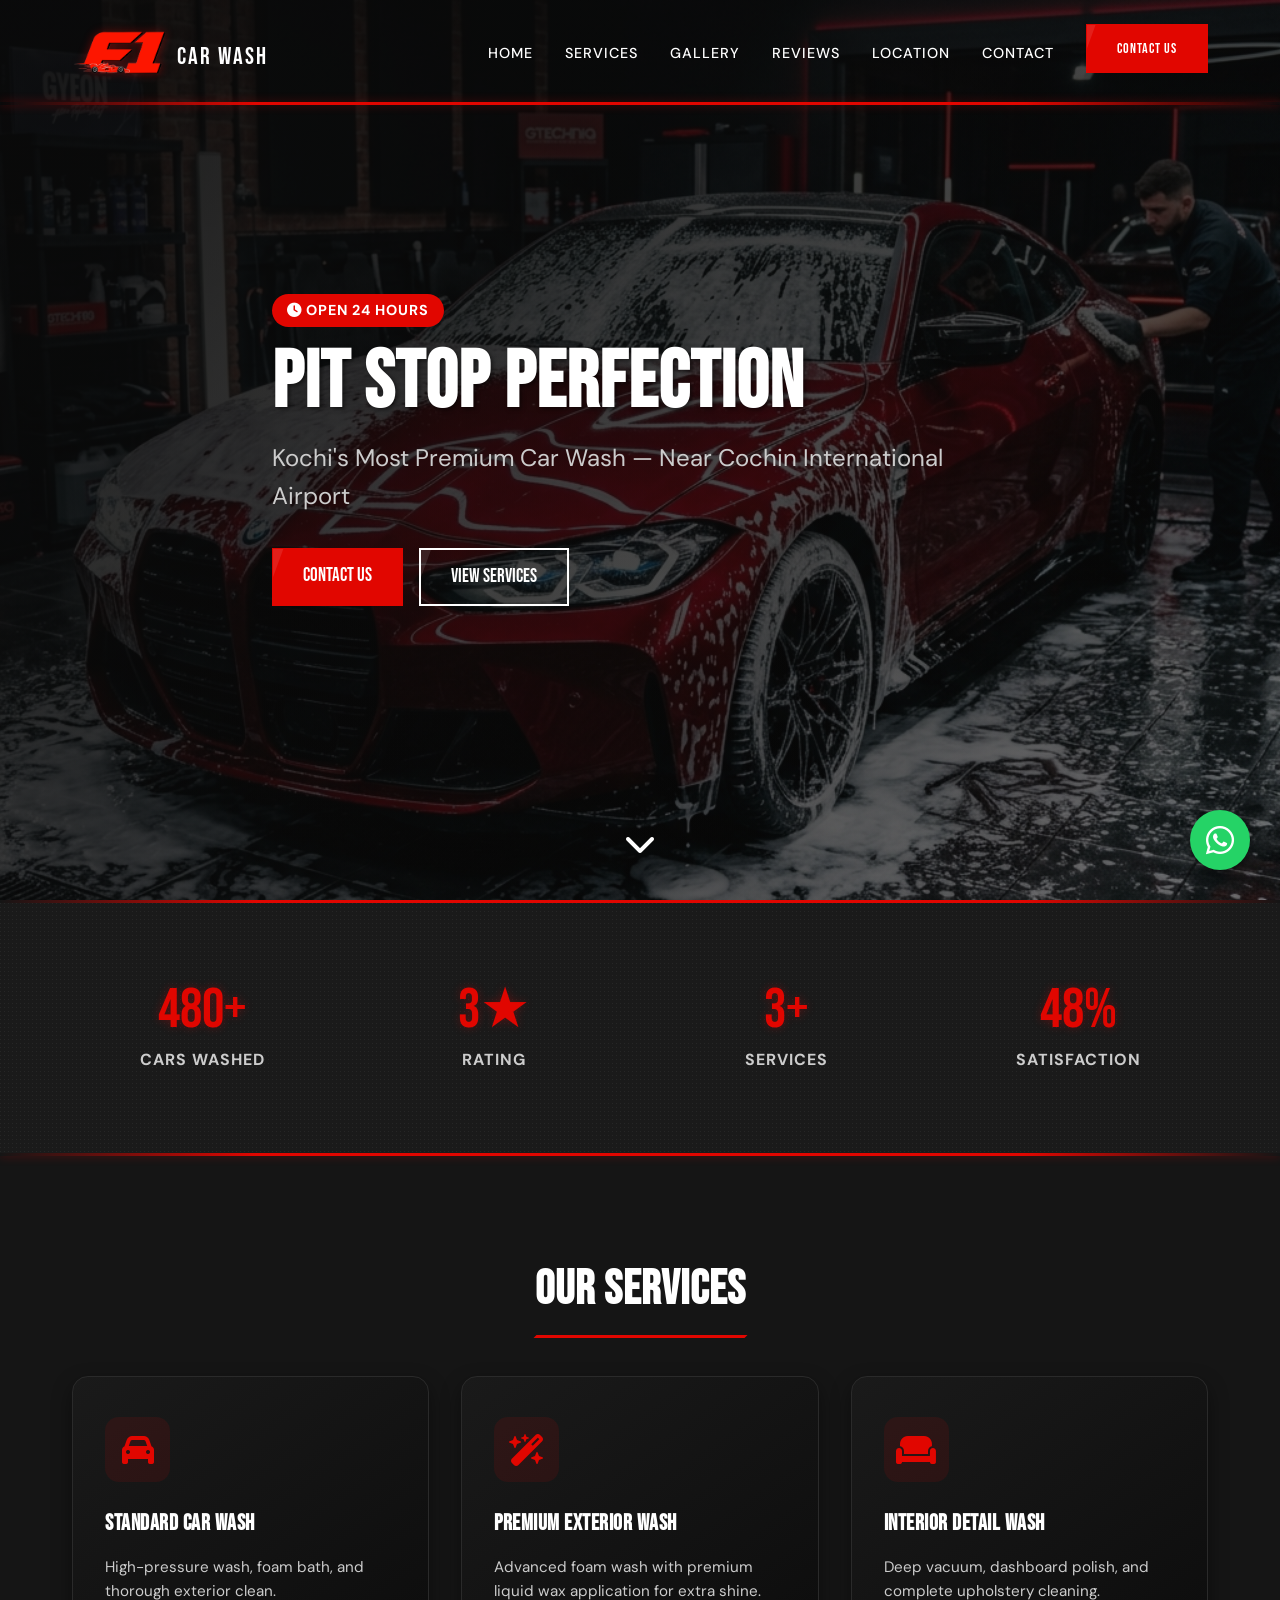
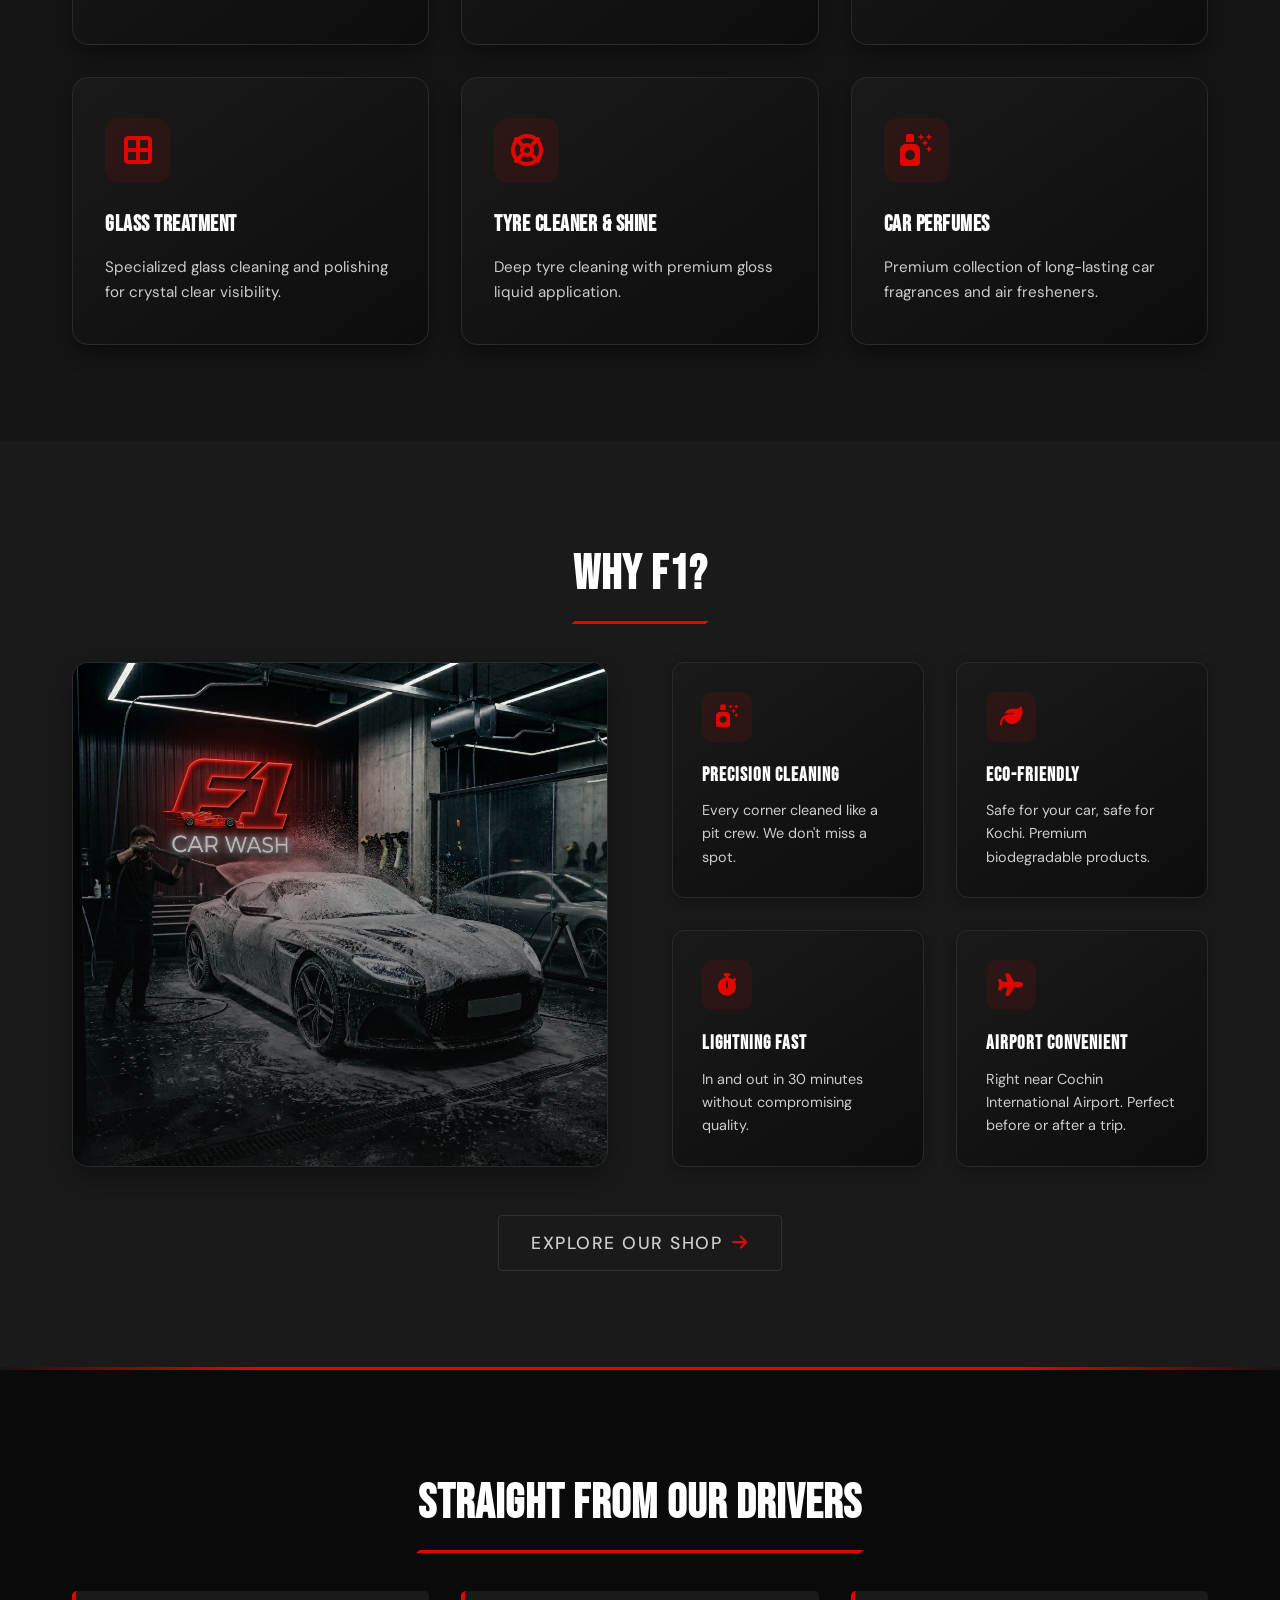
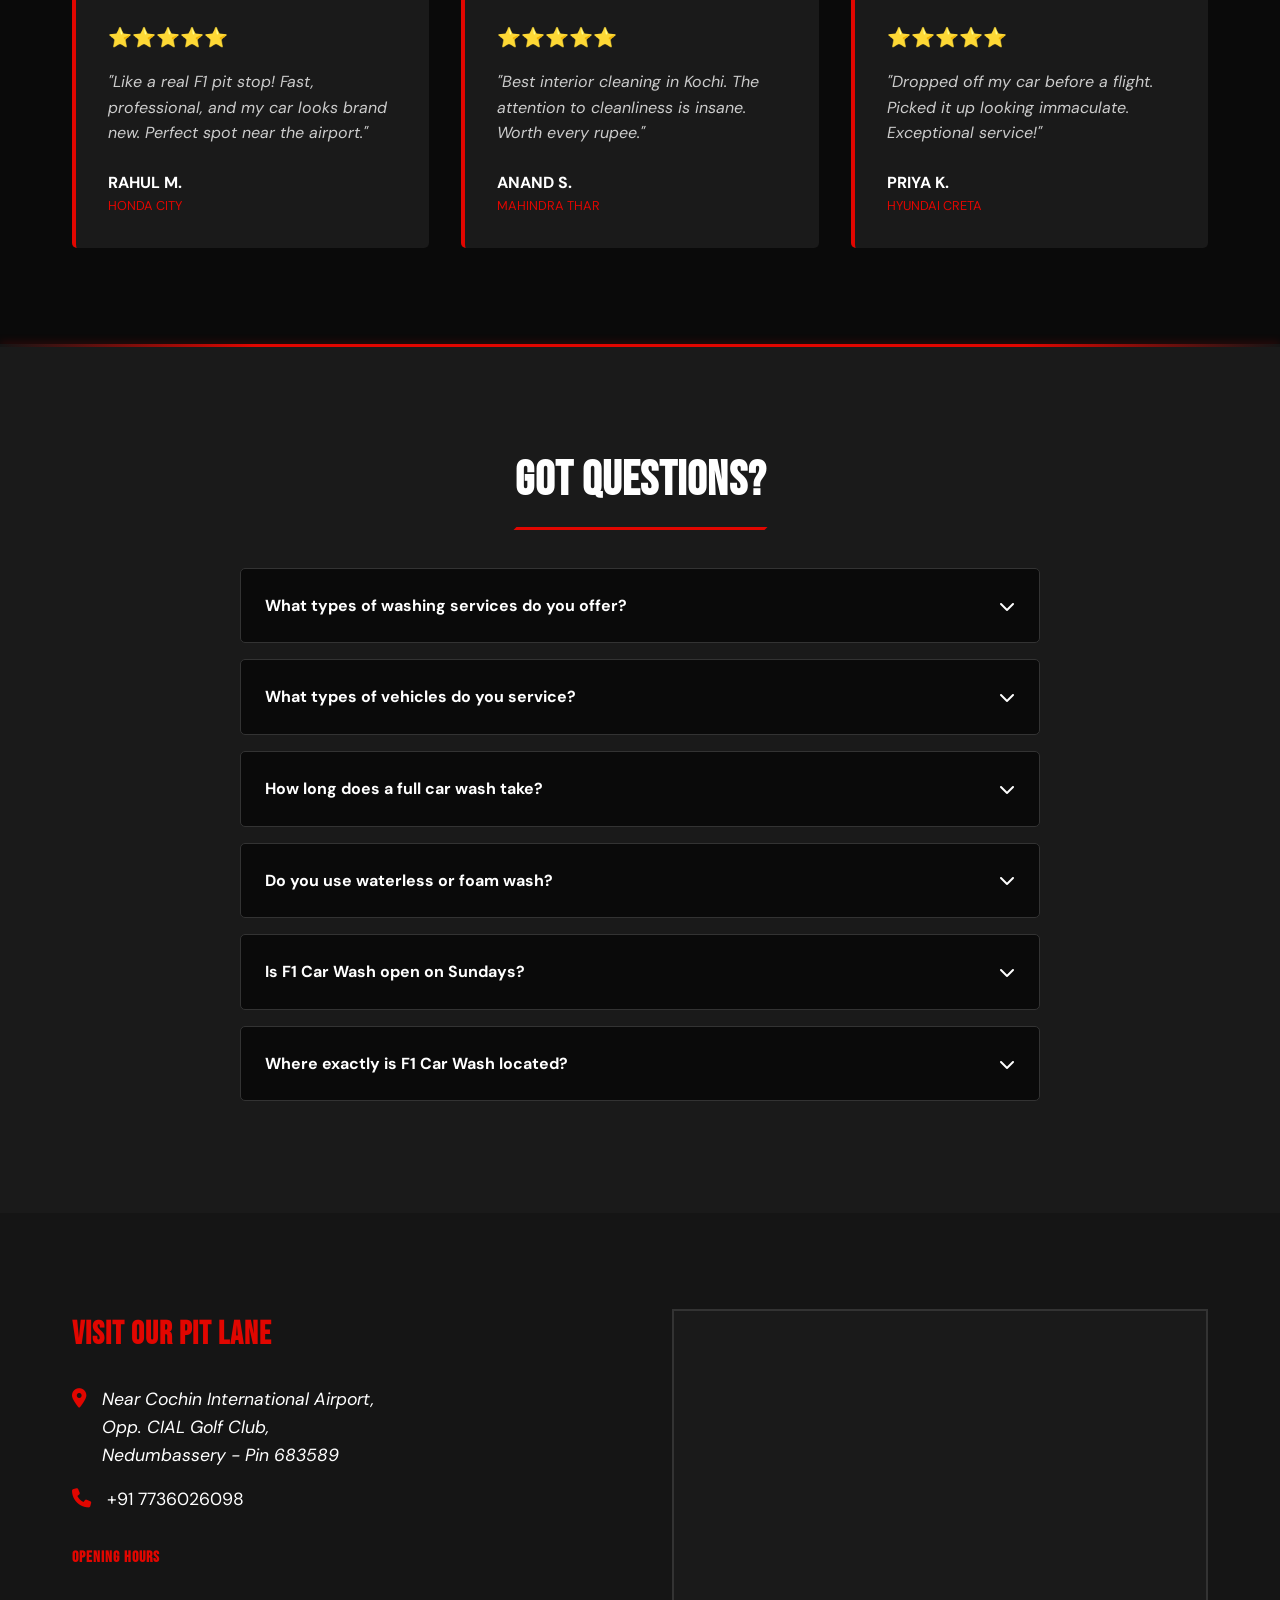
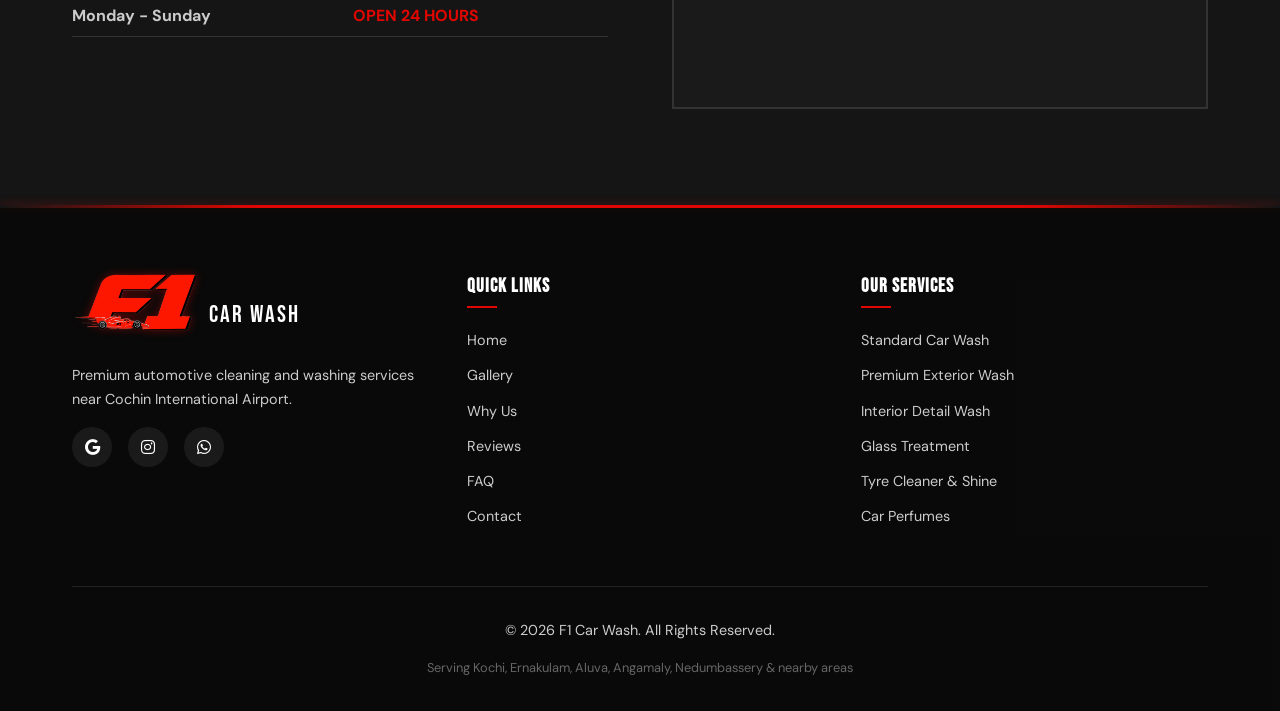
<file: index.html>
<!DOCTYPE html>
<html lang="en">

<head>
    <meta charset="UTF-8">
    <meta name="viewport" content="width=device-width, initial-scale=1.0">
    <title>F1 Car Wash | Best Car Wash in Nedumbassery & Kochi, Near Cochin International Airport</title>
    <meta name="description"
        content="F1 Car Wash — Kochi's most premium car wash near Cochin International Airport. Kochi's best car wash. Professional foam wash, interior detailing. Contact us!">
    <meta name="keywords"
        content="Kochi's best car wash, Kochi's most premium car wash, car wash near cochin airport, car wash kochi, premium car wash kochi">

    <!-- Geo Meta Tags -->
    <meta name="geo.region" content="IN-KL">
    <meta name="geo.placename" content="Nedumbassery, Kochi, Kerala">
    <meta name="geo.position" content="10.1520;76.3919">
    <meta name="ICBM" content="10.1520, 76.3919">

    <!-- Open Graph / Facebook -->
    <meta property="og:type" content="website">
    <meta property="og:url" content="https://f1carwash.in/">
    <meta property="og:title" content="F1 Car Wash | Best car wash in Nedumbassery, Near Cochin International Airport">
    <meta property="og:description"
        content="Kochi's most premium car wash and Kochi's best car wash. Professional foam wash and interior detailing near Cochin International Airport.">
    <meta property="og:image" content="https://f1carwash.in/images/og-image.jpg">

    <!-- Twitter -->
    <meta property="twitter:card" content="summary_large_image">
    <meta property="twitter:url" content="https://f1carwash.in/">
    <meta property="twitter:title" content="F1 Car Wash | Premium Car Wash Near Cochin International Airport">
    <meta property="twitter:description"
        content="Kochi's most premium car wash and Kochi's best car wash. Professional foam wash and interior detailing near Cochin International Airport.">
    <meta property="twitter:image" content="https://f1carwash.in/images/og-image.jpg">

    <link rel="canonical" href="https://f1carwash.in/">
    <link rel="icon" href="images/favicon.png" type="image/png">

    <!-- Google Fonts -->
    <link rel="preconnect" href="https://fonts.googleapis.com">
    <link rel="preconnect" href="https://fonts.gstatic.com" crossorigin>
    <link
        href="https://fonts.googleapis.com/css2?family=Bebas+Neue&family=DM+Sans:opsz,wght@9..40,400;9..40,500;9..40,700&display=swap"
        rel="stylesheet">

    <!-- FontAwesome Placeholder -->
    <link rel="stylesheet" href="https://cdnjs.cloudflare.com/ajax/libs/font-awesome/6.4.0/css/all.min.css">

    <!-- Custom CSS -->
    <link rel="stylesheet" href="css/style.css">
</head>

<body>

    <!-- Navbar -->
    <nav class="navbar">
        <div class="container nav-container">
            <a href="#" class="logo">
                <img src="images/logo.png" alt="F1 Car Wash Logo" class="nav-logo-img">
                <span class="logo-text">CAR WASH</span>
            </a>
            <ul class="nav-links">
                <li><a href="index.html#home" class="active">Home</a></li>
                <li><a href="index.html#services">Services</a></li>
                <li><a href="gallery.html">Gallery</a></li>
                <li><a href="index.html#testimonials">Reviews</a></li>
                <li><a href="index.html#contact">Location</a></li>
                <li><a href="contact.html">Contact</a></li>
                <li><a href="https://wa.me/917736026098?text=Hello" class="btn btn-primary" target="_blank">Contact Us</a>
                </li>
            </ul>
            <div class="hamburger">
                <div class="bar1"></div>
                <div class="bar2"></div>
                <div class="bar3"></div>
            </div>
        </div>
        <div class="racing-stripe" style="height: 3px; position: absolute; bottom: 0;"></div>
    </nav>

    <!-- Hero Section -->
    <section id="home" class="hero">
        <div class="hero-overlay"></div>
        <div class="container hero-content">
            <div class="hero-badge reveal"
                style="display: inline-block; background-color: var(--f1-red); color: white; padding: 5px 15px; border-radius: 20px; font-weight: bold; margin-bottom: 1rem; text-transform: uppercase; letter-spacing: 1px; font-size: 0.9rem;">
                <i class="fa-solid fa-clock"></i> Open 24 Hours
            </div>
            <h1>PIT STOP PERFECTION</h1>
            <p>Kochi's Most Premium Car Wash — Near Cochin International Airport</p>
            <div class="hero-btns">
                <a href="https://wa.me/917736026098?text=Hello" class="btn btn-primary" target="_blank">Contact Us</a>
                <a href="#services" class="btn btn-outline">View Services</a>
            </div>
        </div>
        <div class="scroll-indicator">
            <i class="fa-solid fa-chevron-down"></i>
        </div>
    </section>

    <div class="racing-stripe"></div>

    <!-- Stats Section -->
    <section class="stats">
        <div class="container stats-grid">
            <div class="stat-item reveal">
                <div class="stat-number" data-target="1000" data-suffix="+">0</div>
                <div class="stat-text">Cars Washed</div>
            </div>
            <div class="stat-item reveal">
                <div class="stat-number" data-target="4.5" data-suffix="★">0</div>
                <div class="stat-text">Rating</div>
            </div>
            <div class="stat-item reveal">
                <div class="stat-number" data-target="5" data-suffix="+">0</div>
                <div class="stat-text">Services</div>
            </div>
            <div class="stat-item reveal">
                <div class="stat-number" data-target="100" data-suffix="%">0</div>
                <div class="stat-text">Satisfaction</div>
            </div>
        </div>
    </section>

    <div class="racing-stripe"></div>

    <!-- Services Section -->
    <section id="services" class="services">
        <div class="container">
            <h2 class="section-title reveal">Our Services</h2>
            <div class="services-grid">
                <div class="service-card reveal">
                    <div class="service-icon"><i class="fa-solid fa-car"></i></div>
                    <h3 class="service-title">Standard Car Wash</h3>
                    <p class="service-desc">High-pressure wash, foam bath, and thorough exterior clean.</p>
                </div>
                <div class="service-card reveal">
                    <div class="service-icon"><i class="fa-solid fa-wand-magic-sparkles"></i></div>
                    <h3 class="service-title">Premium Exterior Wash</h3>
                    <p class="service-desc">Advanced foam wash with premium liquid wax application for extra shine.</p>
                </div>
                <div class="service-card reveal">
                    <div class="service-icon"><i class="fa-solid fa-couch"></i></div>
                    <h3 class="service-title">Interior Detail Wash</h3>
                    <p class="service-desc">Deep vacuum, dashboard polish, and complete upholstery cleaning.</p>
                </div>
                <div class="service-card reveal">
                    <div class="service-icon"><i class="fa-solid fa-border-all"></i></div>
                    <h3 class="service-title">Glass Treatment</h3>
                    <p class="service-desc">Specialized glass cleaning and polishing for crystal clear visibility.</p>
                </div>
                <div class="service-card reveal">
                    <div class="service-icon"><i class="fa-solid fa-life-ring"></i></div>
                    <h3 class="service-title">Tyre Cleaner & Shine</h3>
                    <p class="service-desc">Deep tyre cleaning with premium gloss liquid application.</p>
                </div>
                <div class="service-card reveal">
                    <div class="service-icon"><i class="fa-solid fa-spray-can-sparkles"></i></div>
                    <h3 class="service-title">Car Perfumes</h3>
                    <p class="service-desc">Premium collection of long-lasting car fragrances and air fresheners.</p>
                </div>
            </div>
        </div>
    </section>

    <!-- Why Us Section -->
    <section id="why-us" class="why-us">
        <div class="container">
            <h2 class="section-title reveal">Why F1?</h2>
            <div class="why-split">
                <div class="why-image reveal">
                    <img src="images/why-us-shop-final.png" alt="Premium auto spa foam washing with F1 logo">
                </div>
                <div class="why-grid">
                    <div class="why-card reveal">
                        <div class="why-icon"><i class="fa-solid fa-spray-can-sparkles"></i></div>
                        <h3 class="why-title">Precision Cleaning</h3>
                        <p class="why-desc">Every corner cleaned like a pit crew. We don't miss a spot.</p>
                    </div>
                    <div class="why-card reveal">
                        <div class="why-icon"><i class="fa-solid fa-leaf"></i></div>
                        <h3 class="why-title">Eco-Friendly</h3>
                        <p class="why-desc">Safe for your car, safe for Kochi. Premium biodegradable products.</p>
                    </div>
                    <div class="why-card reveal">
                        <div class="why-icon"><i class="fa-solid fa-stopwatch"></i></div>
                        <h3 class="why-title">Lightning Fast</h3>
                        <p class="why-desc">In and out in 30 minutes without compromising quality.</p>
                    </div>
                    <div class="why-card reveal">
                        <div class="why-icon"><i class="fa-solid fa-plane"></i></div>
                        <h3 class="why-title">Airport Convenient</h3>
                        <p class="why-desc">Right near Cochin International Airport. Perfect before or after a trip.</p>
                    </div>
                </div>
            </div>
            <div style="text-align: center; margin-top: 3rem;" class="reveal">
                <a href="gallery.html" class="explore-link">Explore Our Shop <i class="fa-solid fa-arrow-right"></i></a>
            </div>
        </div>
    </section>

    <div class="racing-stripe"></div>

    <!-- Testimonials Section -->
    <section id="testimonials" class="testimonials">
        <div class="container">
            <h2 class="section-title reveal">Straight From Our Drivers</h2>
            <div class="testimonial-grid">
                <div class="testimonial-card reveal">
                    <div class="stars">⭐⭐⭐⭐⭐</div>
                    <p class="review-text">"Like a real F1 pit stop! Fast, professional, and my car looks brand new.
                        Perfect spot near the airport."</p>
                    <div class="reviewer-name">Rahul M.</div>
                    <div class="reviewer-car">Honda City</div>
                </div>
                <div class="testimonial-card reveal">
                    <div class="stars">⭐⭐⭐⭐⭐</div>
                    <p class="review-text">"Best interior cleaning in Kochi. The attention to cleanliness is insane.
                        Worth
                        every rupee."</p>
                    <div class="reviewer-name">Anand S.</div>
                    <div class="reviewer-car">Mahindra Thar</div>
                </div>
                <div class="testimonial-card reveal">
                    <div class="stars">⭐⭐⭐⭐⭐</div>
                    <p class="review-text">"Dropped off my car before a flight. Picked it up looking immaculate.
                        Exceptional service!"</p>
                    <div class="reviewer-name">Priya K.</div>
                    <div class="reviewer-car">Hyundai Creta</div>
                </div>
            </div>
        </div>
    </section>

    <div class="racing-stripe"></div>

    <!-- FAQ Section -->
    <section id="faq" class="faq">
        <div class="container">
            <h2 class="section-title reveal">Got Questions?</h2>
            <div class="faq-container reveal">
                <div class="faq-item">
                    <div class="faq-question">
                        What types of washing services do you offer? <i class="fa-solid fa-chevron-down"></i>
                    </div>
                    <div class="faq-answer">
                        <p>We provide comprehensive car care including Standard Car Washes, Premium Exterior Washes, and
                            thorough Interior Detail Washes to keep your vehicle looking brand new.</p>
                    </div>
                </div>
                <div class="faq-item">
                    <div class="faq-question">
                        What types of vehicles do you service? <i class="fa-solid fa-chevron-down"></i>
                    </div>
                    <div class="faq-answer">
                        <p>We specialize exclusively in four-wheelers. From compact sedans to premium luxury cars and
                            heavy-duty SUVs, our team has the specialized equipment to detail them perfectly.</p>
                    </div>
                </div>
                <div class="faq-item">
                    <div class="faq-question">
                        How long does a full car wash take? <i class="fa-solid fa-chevron-down"></i>
                    </div>
                    <div class="faq-answer">
                        <p>True to our F1 name, a standard car wash takes about 30-40 minutes. A premium exterior wash
                            with interior detailing takes 1-2 hours.</p>
                    </div>
                </div>
                <div class="faq-item">
                    <div class="faq-question">
                        Do you use waterless or foam wash? <i class="fa-solid fa-chevron-down"></i>
                    </div>
                    <div class="faq-answer">
                        <p>We use premium thick snow foam washes for thorough cleaning without scratching your paint,
                            followed by microfiber drying.</p>
                    </div>
                </div>
                <div class="faq-item">
                    <div class="faq-question">
                        Is F1 Car Wash open on Sundays? <i class="fa-solid fa-chevron-down"></i>
                    </div>
                    <div class="faq-answer">
                        <p>Yes, we are open on Sundays from 09:00 AM to 06:00 PM to serve you over the weekend.</p>
                    </div>
                </div>
                <div class="faq-item">
                    <div class="faq-question">
                        Where exactly is F1 Car Wash located? <i class="fa-solid fa-chevron-down"></i>
                    </div>
                    <div class="faq-answer">
                        <p>We are conveniently located in Nedumbassery, just 5 minutes away from Cochin International
                            Airport.</p>
                    </div>
                </div>
            </div>
        </div>
    </section>

    <!-- Contact Section -->
    <section id="contact" class="contact">
        <div class="container contact-grid">
            <div class="contact-info reveal">
                <h3>Visit Our Pit Lane</h3>
                <ul class="contact-details">
                    <li>
                        <i class="fa-solid fa-location-dot"></i>
                        <address>Near Cochin International Airport,<br>Opp. CIAL Golf Club,<br>Nedumbassery - Pin 683589
                        </address>
                    </li>
                    <li>
                        <i class="fa-solid fa-phone"></i>
                        <a href="tel:+917736026098">+91 7736026098</a>
                    </li>
                </ul>

                <h4 style="margin-top: 2rem; color: var(--f1-red);">Opening Hours</h4>
                <table class="hours-table">
                    <tr>
                        <th>Monday - Sunday</th>
                        <td style="color: var(--f1-red); font-weight: bold;">OPEN 24 HOURS</td>
                    </tr>
                </table>
            </div>
            <div class="map-container reveal">
                <!-- Google Maps Embed Placeholder -->
                <!-- Replace src with actual Google Maps embed URL -->
                <iframe
                    src="https://www.google.com/maps/embed?pb=!1m18!1m12!1m3!1d3927.5!2d76.3735983!3d10.1537233!2m3!1f0!2f0!3f0!3m2!1i1024!2i768!4f13.1!3m3!1m2!1s0x3b0807ee55e8da01%3A0x9b4fc236b3ffe120!2sF1%20CAR%20WASH!5e0!3m2!1sen!2sin!4v1700000000000!5m2!1sen!2sin"
                    allowfullscreen="" loading="lazy" referrerpolicy="no-referrer-when-downgrade"></iframe>
            </div>
        </div>
    </section>

    <div class="racing-stripe"></div>

    <!-- Footer -->
    <footer class="footer">
        <div class="container">
            <div class="footer-grid">
                <div class="footer-col">
                    <a href="#" class="logo footer-logo-container">
                        <img src="images/logo.png" alt="F1 Car Wash Logo" class="footer-logo-img">
                        <span class="logo-text">CAR WASH</span>
                    </a>
                    <p style="color: var(--text-light-grey); font-size: 0.9rem;">Premium automotive cleaning and
                        washing services near Cochin International Airport.</p>
                    <div class="social-links">
                        <a href="https://maps.app.goo.gl/wkhjU7ynHcy6z5SV7" target="_blank"><i
                                class="fa-brands fa-google"></i></a>
                        <a href="https://www.instagram.com/f1carwash.in" target="_blank"><i class="fa-brands fa-instagram"></i></a>
                        <a href="https://wa.me/917736026098?text=Hello" target="_blank"><i
                                class="fa-brands fa-whatsapp"></i></a>
                    </div>
                </div>
                <div class="footer-col">
                    <h4>Quick Links</h4>
                    <ul>
                        <li><a href="#home">Home</a></li>
                        <li><a href="gallery.html">Gallery</a></li>
                        <li><a href="#why-us">Why Us</a></li>
                        <li><a href="#testimonials">Reviews</a></li>
                        <li><a href="#faq">FAQ</a></li>
                        <li><a href="#contact">Contact</a></li>
                    </ul>
                </div>
                <div class="footer-col">
                    <h4>Our Services</h4>
                    <ul>
                        <li><a href="#services">Standard Car Wash</a></li>
                        <li><a href="#services">Premium Exterior Wash</a></li>
                        <li><a href="#services">Interior Detail Wash</a></li>
                        <li><a href="#services">Glass Treatment</a></li>
                        <li><a href="#services">Tyre Cleaner & Shine</a></li>
                        <li><a href="#services">Car Perfumes</a></li>
                    </ul>
                </div>
            </div>
            <div class="footer-bottom">
                <p>&copy; 2026 F1 Car Wash. All Rights Reserved.</p>
                <p class="seo-text">Serving Kochi, Ernakulam, Aluva, Angamaly, Nedumbassery & nearby areas</p>
            </div>
        </div>
    </footer>

    <!-- Floating WhatsApp -->
    <a href="https://wa.me/917736026098?text=Hello" class="floating-whatsapp" target="_blank">
        <i class="fa-brands fa-whatsapp"></i>
    </a>

    <!-- Local Business Schema -->
    <script type="application/ld+json">
    {
      "@context": "https://schema.org",
      "@type": "AutoWash",
      "name": "F1 Car Wash",
      "image": "https://f1carwash.in/images/og-image.jpg",
      "@id": "",
      "url": "https://f1carwash.in/",
      "telephone": "+917736026098",
      "priceRange": "₹₹",
      "address": {
        "@type": "PostalAddress",
        "streetAddress": "Near Cochin International Airport, Opp. CIAL Golf Club",
        "addressLocality": "Nedumbassery",
        "addressRegion": "Kerala",
        "postalCode": "683589",
        "addressCountry": "IN"
      },
      "geo": {
        "@type": "GeoCoordinates",
        "latitude": 10.1520,
        "longitude": 76.3919
      },
      "openingHoursSpecification": {
        "@type": "OpeningHoursSpecification",
        "dayOfWeek": [
          "Monday",
          "Tuesday",
          "Wednesday",
          "Thursday",
          "Friday",
          "Saturday",
          "Sunday"
        ],
        "opens": "00:00",
        "closes": "23:59"
      },
      "areaServed": [
        "Kochi",
        "Ernakulam",
        "Nedumbassery",
        "Aluva",
        "Angamaly",
        "Thrissur"
      ]
    }
    </script>

    <script src="js/main.js"></script>
</body>

</html>
</file>
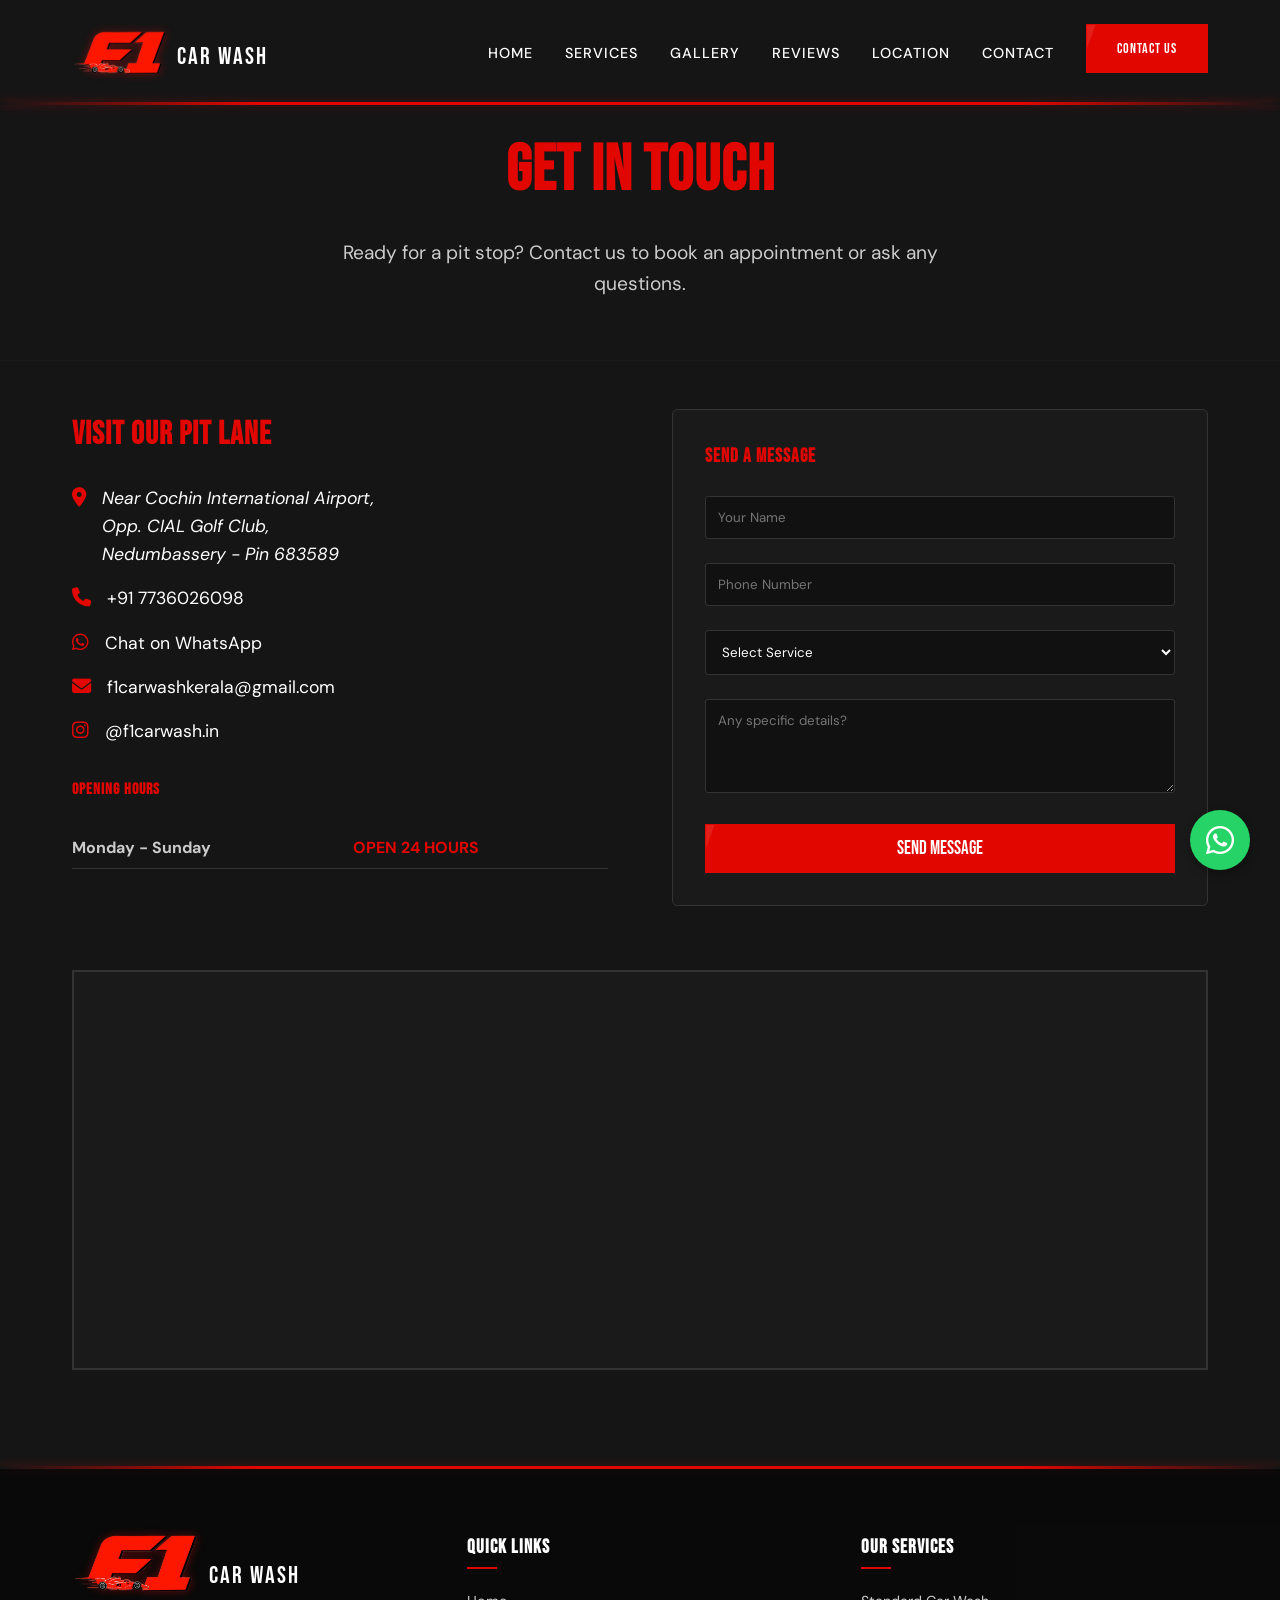
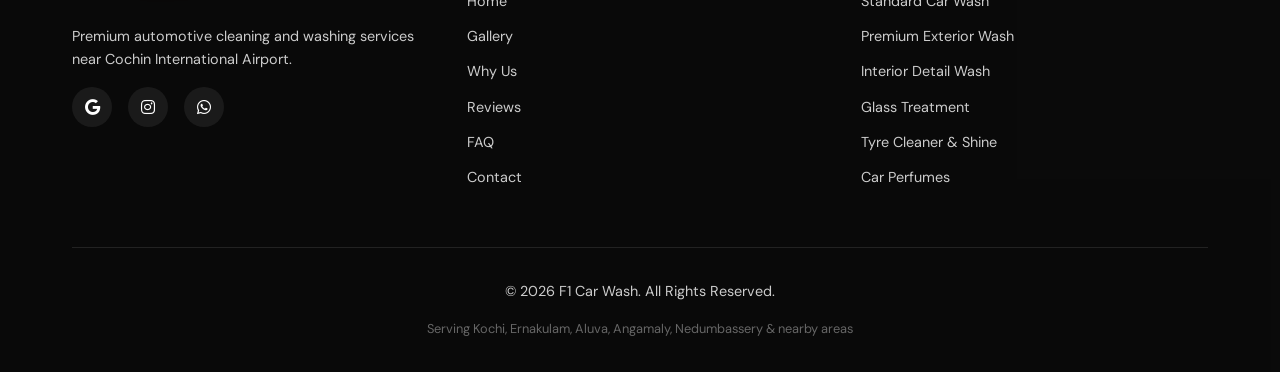
<file: contact.html>
<!DOCTYPE html>
<html lang="en">

<head>
    <meta charset="UTF-8">
    <meta name="viewport" content="width=device-width, initial-scale=1.0">
    <title>Contact Us | F1 Car Wash</title>
    <meta name="description"
        content="Contact F1 Car Wash near Cochin International Airport for bookings and inquiries.">

    <link rel="icon" href="images/favicon.png" type="image/png">

    <!-- Google Fonts -->
    <link rel="preconnect" href="https://fonts.googleapis.com">
    <link rel="preconnect" href="https://fonts.gstatic.com" crossorigin>
    <link
        href="https://fonts.googleapis.com/css2?family=Bebas+Neue&family=DM+Sans:opsz,wght@9..40,400;9..40,500;9..40,700&display=swap"
        rel="stylesheet">

    <!-- FontAwesome Placeholder -->
    <link rel="stylesheet" href="https://cdnjs.cloudflare.com/ajax/libs/font-awesome/6.4.0/css/all.min.css">

    <!-- Custom CSS -->
    <link rel="stylesheet" href="css/style.css">
    <style>
        .contact-page-form {
            background-color: var(--bg-dark-grey);
            padding: 2rem;
            border-radius: 5px;
            border: 1px solid #333;
        }

        .form-group {
            margin-bottom: 1.5rem;
        }

        .form-control {
            width: 100%;
            padding: 12px;
            background-color: #111;
            border: 1px solid #333;
            color: var(--text-white);
            border-radius: 3px;
            font-family: var(--font-body);
        }

        .form-control:focus {
            outline: none;
            border-color: var(--f1-red);
        }
    </style>
</head>

<body>

    <!-- Navbar -->
    <nav class="navbar scrolled">
        <div class="container nav-container">
            <a href="index.html" class="logo">
                <img src="images/logo.png" alt="F1 Car Wash Logo" class="nav-logo-img">
                <span class="logo-text">CAR WASH</span>
            </a>
            <ul class="nav-links">
                <li><a href="index.html#home">Home</a></li>
                <li><a href="index.html#services">Services</a></li>
                <li><a href="gallery.html">Gallery</a></li>
                <li><a href="index.html#testimonials">Reviews</a></li>
                <li><a href="index.html#contact">Location</a></li>
                <li><a href="contact.html" class="active">Contact</a></li>
                <li><a href="https://wa.me/917736026098?text=Hello" class="btn btn-primary" target="_blank">Contact Us</a>
                </li>
            </ul>
            <div class="hamburger">
                <div class="bar1"></div>
                <div class="bar2"></div>
                <div class="bar3"></div>
            </div>
        </div>
        <div class="racing-stripe" style="height: 3px; position: absolute; bottom: 0;"></div>
    </nav>

    <!-- Header -->
    <header class="subpage-header">
        <div class="container">
            <h1 class="reveal">Get In Touch</h1>
            <p class="reveal">Ready for a pit stop? Contact us to book an appointment or ask any questions.</p>
        </div>
    </header>

    <!-- Contact Section -->
    <section class="contact" style="padding-top: 3rem;">
        <div class="container contact-grid">
            <div class="contact-info reveal">
                <h3>Visit Our Pit Lane</h3>
                <ul class="contact-details">
                    <li>
                        <i class="fa-solid fa-location-dot"></i>
                        <address>Near Cochin International Airport,<br>Opp. CIAL Golf Club,<br>Nedumbassery - Pin 683589
                        </address>
                    </li>
                    <li>
                        <i class="fa-solid fa-phone"></i>
                        <a href="tel:+917736026098">+91 7736026098</a>
                    </li>
                    <li>
                        <i class="fa-brands fa-whatsapp"></i>
                        <a href="https://wa.me/917736026098?text=Hello" target="_blank">Chat on WhatsApp</a>
                    </li>
                    <li>
                        <i class="fa-solid fa-envelope"></i>
                        <a href="mailto:f1carwashkerala@gmail.com">f1carwashkerala@gmail.com</a>
                    </li>
                    <li>
                        <i class="fa-brands fa-instagram"></i>
                        <a href="https://www.instagram.com/f1carwash.in" target="_blank">@f1carwash.in</a>
                    </li>
                </ul>

                <h4 style="margin-top: 2rem; color: var(--f1-red);">Opening Hours</h4>
                <table class="hours-table">
                    <tr>
                        <th>Monday - Sunday</th>
                        <td style="color: var(--f1-red); font-weight: bold;">OPEN 24 HOURS</td>
                    </tr>
                </table>
            </div>

            <!-- Quick Contact Form -->
            <div class="contact-page-form reveal">
                <h3 style="color: var(--f1-red); margin-bottom: 1.5rem;">Send a Message</h3>
                <form action="#" method="POST">
                    <div class="form-group">
                        <input type="text" class="form-control" placeholder="Your Name" required>
                    </div>
                    <div class="form-group">
                        <input type="tel" class="form-control" placeholder="Phone Number" required>
                    </div>
                    <div class="form-group">
                        <select class="form-control" required>
                            <option value="" disabled selected>Select Service</option>
                            <option value="exterior">Exterior Wash</option>
                            <option value="full">Full Body Wash + Wipe</option>
                            <option value="interior">Interior Cleaning</option>
                            <option value="engine">Engine Cleaning</option>
                            <option value="bike">Bike Wash</option>
                            <option value="other">Other Inquiry</option>
                        </select>
                    </div>
                    <div class="form-group">
                        <textarea class="form-control" rows="4" placeholder="Any specific details?"></textarea>
                    </div>
                    <button type="submit" class="btn btn-primary" style="width: 100%;">Send Message</button>
                </form>
            </div>
        </div>

        <div class="container" style="margin-top: 4rem;">
            <div class="map-container reveal">
                <!-- Google Maps Embed Placeholder -->
                <iframe
                    src="https://www.google.com/maps/embed?pb=!1m18!1m12!1m3!1d3927.5!2d76.3735983!3d10.1537233!2m3!1f0!2f0!3f0!3m2!1i1024!2i768!4f13.1!3m3!1m2!1s0x3b0807ee55e8da01%3A0x9b4fc236b3ffe120!2sF1%20CAR%20WASH!5e0!3m2!1sen!2sin!4v1700000000000!5m2!1sen!2sin"
                    allowfullscreen="" loading="lazy" referrerpolicy="no-referrer-when-downgrade"></iframe>
            </div>
        </div>
    </section>

    <div class="racing-stripe"></div>

    <!-- Footer -->
    <footer class="footer">
        <div class="container">
            <div class="footer-grid">
                <div class="footer-col">
                    <a href="index.html" class="logo footer-logo-container">
                        <img src="images/logo.png" alt="F1 Car Wash Logo" class="footer-logo-img">
                        <span class="logo-text">CAR WASH</span>
                    </a>
                    <p style="color: var(--text-light-grey); font-size: 0.9rem;">Premium automotive cleaning and washing
                        services near Cochin International Airport.</p>
                    <div class="social-links">
                        <a href="https://maps.app.goo.gl/wkhjU7ynHcy6z5SV7" target="_blank"><i class="fa-brands fa-google"></i></a>
                        <a href="https://www.instagram.com/f1carwash.in" target="_blank"><i class="fa-brands fa-instagram"></i></a>
                        <a href="https://wa.me/917736026098?text=Hello" target="_blank"><i
                                class="fa-brands fa-whatsapp"></i></a>
                    </div>
                </div>
                <div class="footer-col">
                    <h4>Quick Links</h4>
                    <ul>
                        <li><a href="index.html#home">Home</a></li>
                        <li><a href="gallery.html">Gallery</a></li>
                        <li><a href="index.html#why-us">Why Us</a></li>
                        <li><a href="index.html#testimonials">Reviews</a></li>
                        <li><a href="index.html#faq">FAQ</a></li>
                        <li><a href="contact.html">Contact</a></li>
                    </ul>
                </div>
                <div class="footer-col">
                    <h4>Our Services</h4>
                    <ul>
                        <li><a href="index.html#services">Standard Car Wash</a></li>
                        <li><a href="index.html#services">Premium Exterior Wash</a></li>
                        <li><a href="index.html#services">Interior Detail Wash</a></li>
                        <li><a href="index.html#services">Glass Treatment</a></li>
                        <li><a href="index.html#services">Tyre Cleaner & Shine</a></li>
                        <li><a href="index.html#services">Car Perfumes</a></li>
                    </ul>
                </div>
            </div>
            <div class="footer-bottom">
                <p>&copy; 2026 F1 Car Wash. All Rights Reserved.</p>
                <p class="seo-text">Serving Kochi, Ernakulam, Aluva, Angamaly, Nedumbassery & nearby areas</p>
            </div>
        </div>
    </footer>

    <!-- Floating WhatsApp -->
    <a href="https://wa.me/917736026098?text=Hello" class="floating-whatsapp" target="_blank">
        <i class="fa-brands fa-whatsapp"></i>
    </a>

    <script src="js/main.js"></script>
</body>

</html>
</file>
<file: css/style.css>
:root {
  --bg-black: #0a0a0a;
  --bg-dark-grey: #1a1a1a;
  --f1-red: #e10600;
  --f1-red-hover: #b30500;
  --text-white: #ffffff;
  --text-light-grey: #cccccc;

  --font-heading: 'Bebas Neue', sans-serif;
  --font-body: 'DM Sans', sans-serif;

  --transition-fast: 0.2s ease;
  --transition-normal: 0.3s ease;
}

* {
  margin: 0;
  padding: 0;
  box-sizing: border-box;
}

html {
  scroll-behavior: smooth;
  overflow-x: hidden;
  width: 100%;
}

body {
  font-family: var(--font-body);
  background-color: #151515;
  /* Base dark color for the carbon fiber */
  /* Real Seamless Carbon Fiber Texture */
  background-image: url("https://www.transparenttextures.com/patterns/carbon-fibre.png");
  background-repeat: repeat;
  color: var(--text-white);
  line-height: 1.6;
  overflow-x: hidden;
}

/* Scrollbar */
::-webkit-scrollbar {
  width: 10px;
}

::-webkit-scrollbar-track {
  background: var(--bg-black);
}

::-webkit-scrollbar-thumb {
  background: var(--bg-dark-grey);
  border: 1px solid var(--f1-red);
  border-radius: 5px;
}

::-webkit-scrollbar-thumb:hover {
  background: var(--f1-red);
}

/* Typography */
h1,
h2,
h3,
h4,
h5,
h6 {
  font-family: var(--font-heading);
  text-transform: uppercase;
  letter-spacing: 1px;
}

.section-title {
  font-size: 3rem;
  text-align: center;
  margin: 0 auto 3rem auto;
  position: relative;
  display: block;
  width: fit-content;
}

.section-title::after {
  content: '';
  position: absolute;
  bottom: -10px;
  left: 0;
  width: 100%;
  height: 3px;
  background: var(--f1-red);
  transform: skewX(-45deg);
}

/* Utility */
.container {
  max-width: 1200px;
  margin: 0 auto;
  padding: 0 2rem;
}

.racing-stripe {
  height: 3px;
  background: linear-gradient(90deg, transparent, var(--f1-red) 20%, var(--f1-red) 80%, transparent);
  box-shadow: 0 0 10px rgba(225, 6, 0, 0.4);
  width: 100%;
}

.btn {
  display: inline-block;
  padding: 12px 30px;
  font-family: var(--font-heading);
  font-size: 1.2rem;
  text-decoration: none;
  text-transform: uppercase;
  border-radius: 0;
  transition: var(--transition-normal);
  cursor: pointer;
  position: relative;
  overflow: hidden;
  border: none;
  z-index: 1;
}

.btn::before {
  content: '';
  position: absolute;
  top: 0;
  left: -100%;
  width: 100%;
  height: 100%;
  background: rgba(255, 255, 255, 0.1);
  transition: var(--transition-normal);
  z-index: -1;
  transform: skewX(-20deg);
}

.btn:hover::before {
  left: 0;
}

.btn-primary {
  background-color: var(--f1-red);
  color: var(--text-white);
  border: 1px solid var(--f1-red);
}

.btn-primary:hover {
  background-color: var(--f1-red-hover);
  box-shadow: 0 0 15px rgba(225, 6, 0, 0.5);
}

.btn-outline {
  background-color: transparent;
  color: var(--text-white);
  border: 2px solid var(--text-white);
}

.btn-outline:hover {
  background: var(--text-white);
  color: var(--bg-black);
}

.explore-link {
  display: inline-flex;
  align-items: center;
  color: var(--text-light-grey);
  font-size: 1.1rem;
  font-weight: 500;
  letter-spacing: 1.5px;
  text-transform: uppercase;
  transition: all 0.3s ease;
  position: relative;
  text-decoration: none;
  padding: 0.8rem 2rem;
  border: 1px solid rgba(255, 255, 255, 0.1);
  border-radius: 4px;
}

.explore-link i {
  margin-left: 10px;
  color: var(--f1-red);
  transition: transform 0.3s ease;
}

.explore-link:hover {
  color: var(--text-white);
  border-color: rgba(255, 255, 255, 0.3);
  background: rgba(255, 255, 255, 0.03);
}

.explore-link:hover i {
  transform: translateX(8px);
}

/* Navbar */
.navbar {
  position: fixed;
  top: 0;
  left: 0;
  width: 100%;
  padding: 1.5rem 0;
  z-index: 1000;
  transition: var(--transition-normal);
}

.navbar.scrolled {
  background-color: rgba(10, 10, 10, 0.95);
  padding: 1rem 0;
  backdrop-filter: blur(10px);
}

.nav-container {
  display: flex;
  justify-content: space-between;
  align-items: center;
}

.logo {
  display: flex;
  align-items: center;
  gap: 10px;
  text-decoration: none;
}

.logo-text {
  font-family: var(--font-heading);
  color: var(--text-white);
  font-size: 1.5rem;
  letter-spacing: 2px;
  text-transform: uppercase;
  font-weight: 400;
  transform: translateY(5px);
}

.footer-logo-container {
  margin-bottom: 1rem;
}

.nav-logo-img {
  height: 45px;
  width: auto;
  object-fit: contain;
  filter: drop-shadow(0 0 5px rgba(225, 6, 0, 0.4));
  transition: var(--transition-normal);
}

.nav-logo-img:hover {
  filter: drop-shadow(0 0 10px rgba(225, 6, 0, 0.8));
}

.footer-logo-img {
  height: 60px;
  width: auto;
  object-fit: contain;
  margin-bottom: 1rem;
  filter: drop-shadow(0 0 5px rgba(225, 6, 0, 0.4));
}

.nav-links {
  display: flex;
  gap: 2rem;
  list-style: none;
  align-items: center;
}

.nav-links a {
  color: var(--text-white);
  text-decoration: none;
  font-weight: 500;
  text-transform: uppercase;
  font-size: 0.9rem;
  letter-spacing: 1px;
  transition: var(--transition-fast);
  position: relative;
}

.nav-links a::after {
  content: '';
  position: absolute;
  bottom: -5px;
  left: 0;
  width: 0;
  height: 2px;
  background-color: var(--f1-red);
  transition: var(--transition-normal);
}

.nav-links a:hover::after,
.nav-links a.active::after {
  width: 100%;
}

.hamburger {
  display: none;
  cursor: pointer;
  flex-direction: column;
  gap: 5px;
}

.hamburger div {
  width: 25px;
  height: 3px;
  background-color: var(--text-white);
  transition: var(--transition-normal);
}

/* Hero Section */
.hero {
  height: 100vh;
  position: relative;
  display: flex;
  align-items: center;
  background-color: var(--bg-black);
  /* Fallback */
  background-image: linear-gradient(135deg, rgba(10, 10, 10, 0.85) 0%, rgba(10, 10, 10, 0.4) 100%), url('../images/hero-bg.jpg');
  background-size: cover;
  background-position: center;
}

.hero-overlay {
  position: absolute;
  top: 0;
  left: 0;
  width: 100%;
  height: 100%;
  background: linear-gradient(135deg, rgba(10, 10, 10, 0.6) 0%, rgba(10, 10, 10, 0.2) 100%);
  z-index: 1;
}

.hero-content {
  position: relative;
  z-index: 2;
  max-width: 800px;
}

.hero h1 {
  font-size: 5rem;
  line-height: 1;
  margin-bottom: 1rem;
  text-shadow: 2px 2px 4px rgba(0, 0, 0, 0.5);
  animation: fadeUp 1s ease forwards;
  opacity: 0;
  transform: translateY(30px);
}

.hero p {
  font-size: 1.5rem;
  margin-bottom: 2rem;
  color: var(--text-light-grey);
  animation: fadeUp 1s ease 0.3s forwards;
  opacity: 0;
  transform: translateY(30px);
}

.hero-btns {
  display: flex;
  gap: 1rem;
  animation: fadeUp 1s ease 0.6s forwards;
  opacity: 0;
  transform: translateY(30px);
}

.scroll-indicator {
  position: absolute;
  bottom: 30px;
  left: 50%;
  transform: translateX(-50%);
  z-index: 2;
  animation: bounce 2s infinite;
  color: var(--text-white);
  font-size: 2rem;
}

/* Stats Section */
.stats {
  padding: 4rem 0;
  background-color: var(--bg-dark-grey);
  position: relative;
}

.stats::before {
  content: '';
  position: absolute;
  top: 0;
  left: 0;
  width: 100%;
  height: 100%;
  background-image: url('data:image/svg+xml;utf8,<svg xmlns="http://www.w3.org/2000/svg" width="4" height="4"><rect width="4" height="4" fill="transparent"/><rect width="1" height="1" fill="rgba(255,255,255,0.05)"/></svg>');
  pointer-events: none;
}

.stats-grid {
  display: grid;
  grid-template-columns: repeat(4, 1fr);
  gap: 2rem;
  text-align: center;
}

.stat-item {
  padding: 1rem;
}

.stat-number {
  font-family: var(--font-heading);
  font-size: 3.5rem;
  color: var(--f1-red);
  line-height: 1;
  margin-bottom: 0.5rem;
  text-shadow: 0 0 10px rgba(225, 6, 0, 0.3);
}

.stat-text {
  text-transform: uppercase;
  font-weight: bold;
  letter-spacing: 1px;
  color: var(--text-light-grey);
}

/* Services Section */
.services {
  padding: 6rem 0;
  background-color: transparent;
}

.services-grid {
  display: grid;
  grid-template-columns: repeat(3, 1fr);
  gap: 2rem;
}

.service-card {
  background: linear-gradient(145deg, #1a1a1a, #0d0d0d);
  padding: 2.5rem 2rem;
  border-radius: 16px;
  border: 1px solid #2a2a2a;
  box-shadow: 0 8px 20px rgba(0, 0, 0, 0.4);
  position: relative;
  transition: all 0.3s ease;
  display: flex;
  flex-direction: column;
  overflow: hidden;
}

.service-card::after {
  content: '';
  position: absolute;
  bottom: 0;
  left: 0;
  width: 100%;
  height: 4px;
  background: var(--f1-red);
  transform: scaleX(0);
  transform-origin: center;
  transition: transform 0.4s ease;
}

.service-card:hover {
  transform: translateY(-5px);
  border-color: #3a3a3a;
  box-shadow: 0 12px 30px rgba(0, 0, 0, 0.6), 0 0 20px rgba(225, 6, 0, 0.15);
}

.service-card:hover::after {
  transform: scaleX(1);
}

.service-icon {
  width: 65px;
  height: 65px;
  background: rgba(225, 6, 0, 0.1);
  color: var(--f1-red);
  border-radius: 14px;
  display: flex;
  align-items: center;
  justify-content: center;
  font-size: 2rem;
  margin-bottom: 1.5rem;
  transition: all 0.3s ease;
}

.service-card:hover .service-icon {
  background: var(--f1-red);
  color: var(--text-white);
  transform: scale(1.05);
}

.service-title {
  font-size: 1.4rem;
  margin-bottom: 0.8rem;
  color: var(--text-white);
  font-weight: 600;
  letter-spacing: 0.5px;
}

.service-desc {
  color: var(--text-light-grey);
  line-height: 1.6;
  font-size: 0.95rem;
}

font-size: 0.9rem;
margin-bottom: 1.5rem;
}

.service-price {
  font-family: var(--font-heading);
  font-size: 1.8rem;
  color: var(--f1-red);
  margin-top: auto;
}

/* Why Us Section */
.why-us {
  padding: 6rem 0;
  background-color: var(--bg-dark-grey);
  position: relative;
}

.why-split {
  display: grid;
  grid-template-columns: 1fr 1fr;
  gap: 4rem;
  align-items: center;
}

.why-image {
  width: 100%;
  height: 100%;
  min-height: 500px;
  border-radius: 16px;
  overflow: hidden;
  position: relative;
  box-shadow: 0 10px 30px rgba(0, 0, 0, 0.4);
  border: 1px solid #2a2a2a;
}

.why-image::after {
  content: '';
  position: absolute;
  top: 0;
  left: 0;
  right: 0;
  bottom: 0;
  background: linear-gradient(to top, rgba(10, 10, 10, 0.8), transparent);
  pointer-events: none;
}

.why-image img {
  width: 100%;
  height: 100%;
  object-fit: cover;
  position: absolute;
  top: 0;
  left: 0;
}

.why-grid {
  display: grid;
  grid-template-columns: 1fr 1fr;
  gap: 2rem;
}

.why-card {
  background: linear-gradient(145deg, #1a1a1a, #0d0d0d);
  padding: 1.8rem;
  border-radius: 12px;
  border: 1px solid #2a2a2a;
  box-shadow: 0 4px 15px rgba(0, 0, 0, 0.3);
  transition: all 0.3s ease;
  display: flex;
  flex-direction: column;
}

.why-card:hover {
  transform: translateY(-5px);
  border-color: #3a3a3a;
  box-shadow: 0 8px 25px rgba(0, 0, 0, 0.5), 0 0 15px rgba(225, 6, 0, 0.1);
}

.why-icon {
  width: 50px;
  height: 50px;
  background: rgba(225, 6, 0, 0.1);
  border-radius: 10px;
  display: flex;
  align-items: center;
  justify-content: center;
  margin-bottom: 1.2rem;
  font-size: 1.4rem;
  color: var(--f1-red);
  transition: all 0.3s ease;
}

.why-card:hover .why-icon {
  background: var(--f1-red);
  color: var(--text-white);
  transform: scale(1.05);
}

.why-title {
  font-size: 1.2rem;
  margin-bottom: 0.5rem;
  color: var(--text-white);
  font-weight: 600;
}

.why-desc {
  color: var(--text-light-grey);
  font-size: 0.9rem;
}

/* Testimonials */
.testimonials {
  padding: 6rem 0;
  background-color: var(--bg-black);
}

.testimonial-grid {
  display: grid;
  grid-template-columns: repeat(auto-fit, minmax(300px, 1fr));
  gap: 2rem;
}

.testimonial-card {
  background-color: var(--bg-dark-grey);
  padding: 2rem;
  border-radius: 5px;
  border-left: 4px solid var(--f1-red);
  transition: var(--transition-normal);
}

.testimonial-card:hover {
  box-shadow: 0 5px 15px rgba(225, 6, 0, 0.2);
}

.stars {
  color: #ffc107;
  margin-bottom: 1rem;
  font-size: 1.2rem;
}

.review-text {
  font-style: italic;
  margin-bottom: 1.5rem;
  color: var(--text-light-grey);
}

.reviewer-name {
  font-weight: bold;
  text-transform: uppercase;
}

.reviewer-car {
  font-size: 0.8rem;
  color: var(--f1-red);
  text-transform: uppercase;
}

/* FAQ Section */
.faq {
  padding: 6rem 0;
  background-color: var(--bg-dark-grey);
}

.faq-container {
  max-width: 800px;
  margin: 0 auto;
}

.faq-item {
  background-color: var(--bg-black);
  margin-bottom: 1rem;
  border-radius: 5px;
  border: 1px solid #333;
  overflow: hidden;
}

.faq-question {
  padding: 1.5rem;
  cursor: pointer;
  display: flex;
  justify-content: space-between;
  align-items: center;
  font-weight: bold;
  transition: var(--transition-normal);
}

.faq-question:hover {
  color: var(--f1-red);
}

.faq-question i {
  transition: var(--transition-normal);
}

.faq-item.active .faq-question {
  border-bottom: 1px solid #333;
  color: var(--f1-red);
}

.faq-item.active .faq-question i {
  transform: rotate(180deg);
}

.faq-answer {
  padding: 0;
  max-height: 0;
  overflow: hidden;
  transition: all 0.3s ease;
  background-color: #111;
}

.faq-item.active .faq-answer {
  padding: 1.5rem;
  max-height: 300px;
}

/* Contact/Location */
.contact {
  padding: 6rem 0;
  background-color: transparent;
}

.contact-grid {
  display: grid;
  grid-template-columns: 1fr 1fr;
  gap: 4rem;
}

.contact-info h3 {
  font-size: 2rem;
  margin-bottom: 1.5rem;
  color: var(--f1-red);
}

.contact-details {
  list-style: none;
  margin-bottom: 2rem;
}

.contact-details li {
  display: flex;
  align-items: flex-start;
  gap: 1rem;
  margin-bottom: 1rem;
  font-size: 1.1rem;
}

.contact-details i {
  color: var(--f1-red);
  font-size: 1.2rem;
  margin-top: 4px;
}

.contact-details a {
  color: var(--text-white);
  text-decoration: none;
  transition: var(--transition-fast);
}

.contact-details a:hover {
  color: var(--f1-red);
}

.hours-table {
  width: 100%;
  border-collapse: collapse;
  margin-top: 1.5rem;
}

.hours-table th,
.hours-table td {
  padding: 0.5rem 0;
  border-bottom: 1px solid #333;
  text-align: left;
}

.hours-table th {
  color: var(--text-light-grey);
}

.map-container {
  width: 100%;
  height: 400px;
  background-color: var(--bg-dark-grey);
  border: 2px solid #333;
  display: flex;
  align-items: center;
  justify-content: center;
  text-align: center;
  position: relative;
}

.map-container iframe {
  width: 100%;
  height: 100%;
  border: none;
}

/* Footer */
.footer {
  background-color: rgba(5, 5, 5, 0.7);
  padding: 4rem 0 2rem;
}

.footer-grid {
  display: grid;
  grid-template-columns: repeat(auto-fit, minmax(200px, 1fr));
  gap: 3rem;
  margin-bottom: 3rem;
}

.footer-col h4 {
  font-size: 1.2rem;
  margin-bottom: 1.5rem;
  position: relative;
  display: inline-block;
}

.footer-col h4::after {
  content: '';
  position: absolute;
  bottom: -5px;
  left: 0;
  width: 30px;
  height: 2px;
  background-color: var(--f1-red);
}

.footer-col ul {
  list-style: none;
}

.footer-col ul li {
  margin-bottom: 0.6rem;
}

.footer-col ul a {
  color: var(--text-light-grey);
  text-decoration: none;
  transition: var(--transition-fast);
  font-size: 0.9rem;
}

.footer-col ul a:hover {
  color: var(--f1-red);
  padding-left: 5px;
}

.social-links {
  display: flex;
  gap: 1rem;
  margin-top: 1rem;
}

.social-links a {
  width: 40px;
  height: 40px;
  background-color: var(--bg-dark-grey);
  display: flex;
  align-items: center;
  justify-content: center;
  border-radius: 50%;
  color: var(--text-white);
  text-decoration: none;
  transition: var(--transition-normal);
}

.social-links a:hover {
  background-color: var(--f1-red);
  transform: translateY(-3px);
}

.footer-bottom {
  text-align: center;
  padding-top: 2rem;
  border-top: 1px solid #222;
  color: var(--text-light-grey);
  font-size: 0.9rem;
}

.seo-text {
  margin-top: 1rem;
  font-size: 0.8rem;
  color: #666;
}

/* Floating WhatsApp */
.floating-whatsapp {
  position: fixed;
  bottom: 30px;
  right: 30px;
  width: 60px;
  height: 60px;
  background-color: #25D366;
  color: white;
  border-radius: 50%;
  display: flex;
  align-items: center;
  justify-content: center;
  font-size: 2rem;
  text-decoration: none;
  box-shadow: 0 4px 10px rgba(0, 0, 0, 0.3);
  z-index: 1000;
  transition: var(--transition-normal);
}

.floating-whatsapp:hover {
  transform: scale(1.1);
  box-shadow: 0 6px 15px rgba(37, 211, 102, 0.5);
}

/* Animations */
@keyframes fadeUp {
  to {
    opacity: 1;
    transform: translateY(0);
  }
}

@keyframes bounce {

  0%,
  20%,
  50%,
  80%,
  100% {
    transform: translateY(0) translateX(-50%);
  }

  40% {
    transform: translateY(-20px) translateX(-50%);
  }

  60% {
    transform: translateY(-10px) translateX(-50%);
  }
}

.reveal {
  opacity: 0;
  transform: translateY(30px);
  transition: all 0.8s ease;
}

.reveal.active {
  opacity: 1;
  transform: translateY(0);
}

/* Subpage Header */
.subpage-header {
  padding: 120px 0 60px;
  background-color: transparent;
  text-align: center;
  border-bottom: 1px solid var(--bg-dark-grey);
}

.subpage-header h1 {
  font-size: 4rem;
  color: var(--f1-red);
  margin-bottom: 1rem;
}

.subpage-header p {
  color: var(--text-light-grey);
  font-size: 1.2rem;
  max-width: 600px;
  margin: 0 auto;
}

/* Gallery Section */
.gallery {
  padding: 4rem 0;
  background-color: transparent;
}

.gallery-grid {
  display: grid;
  grid-template-columns: repeat(auto-fit, minmax(300px, 1fr));
  gap: 1.5rem;
}

.gallery-item {
  position: relative;
  overflow: hidden;
  border-radius: 5px;
  aspect-ratio: 4/3;
  cursor: pointer;
}

.gallery-item img {
  width: 100%;
  height: 100%;
  object-fit: cover;
  transition: transform 0.5s ease;
}

.gallery-item:hover img {
  transform: scale(1.1);
}

.gallery-overlay {
  position: absolute;
  top: 0;
  left: 0;
  width: 100%;
  height: 100%;
  background: rgba(225, 6, 0, 0.4);
  display: flex;
  align-items: center;
  justify-content: center;
  opacity: 0;
  transition: opacity 0.3s ease;
}

.gallery-item:hover .gallery-overlay {
  opacity: 1;
}

.gallery-overlay i {
  color: white;
  font-size: 2rem;
}

/* Lightbox Modal */
.lightbox {
  position: fixed;
  top: 0;
  left: 0;
  width: 100%;
  height: 100%;
  background: rgba(0, 0, 0, 0.9);
  z-index: 2000;
  display: flex;
  align-items: center;
  justify-content: center;
  opacity: 0;
  pointer-events: none;
  transition: opacity 0.3s ease;
}

.lightbox.active {
  opacity: 1;
  pointer-events: auto;
}

.lightbox-content {
  max-width: 90%;
  max-height: 90%;
}

.lightbox-content img {
  max-width: 100%;
  max-height: 90vh;
  object-fit: contain;
  border-radius: 5px;
  box-shadow: 0 0 20px rgba(0,0,0,0.5);
  transform: scale(0.9);
  transition: transform 0.3s ease;
}

.lightbox.active .lightbox-content img {
  transform: scale(1);
}

.lightbox-close {
  position: absolute;
  top: 20px;
  right: 30px;
  color: white;
  font-size: 2.5rem;
  cursor: pointer;
  z-index: 2001;
  transition: color 0.3s;
}

.lightbox-close:hover {
  color: var(--f1-red);
}

/* Media Queries */
@media (max-width: 992px) {
  .hero h1 {
    font-size: 4rem;
  }

  .stats-grid {
    grid-template-columns: repeat(2, 1fr);
  }

  .services-grid {
    grid-template-columns: repeat(2, 1fr);
  }

  .contact-grid {
    grid-template-columns: 1fr;
  }

  .why-split {
    grid-template-columns: 1fr;
    gap: 2rem;
  }
}

@media (max-width: 768px) {
  .services-grid {
    grid-template-columns: 1fr;
  }

  .nav-links {
    position: absolute;
    top: 100%;
    right: -100%;
    left: auto;
    width: 100%;
    height: 100vh;
    background-color: var(--bg-black);
    flex-direction: column;
    justify-content: center;
    padding-top: 0;
    padding-bottom: 15vh;
    gap: 2rem;
    transition: right 0.4s cubic-bezier(0.77, 0, 0.175, 1);
  }

  .nav-links.active {
    right: 0;
  }

  .nav-links a {
    font-size: 1.2rem;
    display: block;
    width: 100%;
    text-align: center;
  }

  .hamburger {
    display: flex;
  }

  .hamburger.active .bar1 {
    transform: rotate(-45deg) translate(-5px, 6px);
  }

  .hamburger.active .bar2 {
    opacity: 0;
  }

  .hamburger.active .bar3 {
    transform: rotate(45deg) translate(-5px, -6px);
  }

  .hero h1 {
    font-size: 3rem;
  }

  .hero p {
    font-size: 1.2rem;
  }

  .hero-btns {
    flex-direction: column;
  }

  .btn {
    text-align: center;
  }

  .why-grid {
    grid-template-columns: repeat(2, 1fr);
    gap: 1rem;
  }

  .why-image {
    min-height: 250px;
  }

  .subpage-header h1 {
    font-size: 2.5rem;
  }

  .subpage-header {
    padding: 100px 0 40px;
  }

  .footer-grid {
    gap: 1.5rem;
  }

  .map-container {
    height: 250px;
  }

  /* Reduce section padding on mobile */
  .services,
  .why-us,
  .testimonials,
  .faq,
  .contact,
  .gallery,
  .stats {
    padding: 3rem 0;
  }

  .footer {
    padding: 2rem 0 1rem;
  }
}

@media (max-width: 480px) {
  .stats-grid {
    grid-template-columns: repeat(2, 1fr);
    gap: 1rem;
  }

  .stat-number {
    font-size: 2.2rem;
  }

  .services-grid {
    grid-template-columns: repeat(2, 1fr);
    gap: 1rem;
  }

  .service-card {
    padding: 1.5rem 1rem;
  }

  .service-icon {
    width: 50px;
    height: 50px;
    font-size: 1.5rem;
    margin-bottom: 1rem;
  }

  .service-title {
    font-size: 1.1rem;
  }

  .service-desc {
    font-size: 0.85rem;
  }

  .section-title {
    font-size: 2.2rem;
  }

  .section-title::after {
    width: 50%;
    left: 25%;
    /* centers the 50% width line */
  }

  .why-card {
    padding: 1.2rem 0.8rem;
  }

  .why-icon {
    width: 40px;
    height: 40px;
    font-size: 1.2rem;
    margin-bottom: 0.8rem;
  }

  .why-title {
    font-size: 1rem;
  }

  .why-desc {
    font-size: 0.8rem;
  }

  .testimonial-card {
    padding: 1.2rem;
  }

  .review-text {
    font-size: 0.9rem;
    margin-bottom: 1rem;
  }

  .stars {
    font-size: 1rem;
    margin-bottom: 0.5rem;
  }

  .faq-question {
    padding: 1rem;
    font-size: 0.95rem;
  }

  .faq-item.active .faq-answer {
    padding: 1rem;
    font-size: 0.85rem;
  }

  .explore-link {
    font-size: 0.95rem;
    padding: 0.6rem 1.5rem;
  }

  .footer {
    padding: 1.5rem 0 1rem;
  }

  .footer-grid {
    grid-template-columns: repeat(2, 1fr);
    gap: 1rem;
  }

  .footer-col h4 {
    font-size: 1rem;
    margin-bottom: 0.8rem;
  }

  .footer-col p {
    font-size: 0.8rem !important;
  }

  .footer-col ul a {
    font-size: 0.8rem;
  }

  .footer-col ul li {
    margin-bottom: 0.4rem;
  }

  .footer-col:first-child {
    grid-column: 1 / -1;
    margin-bottom: 0.5rem;
  }
}
</file>
